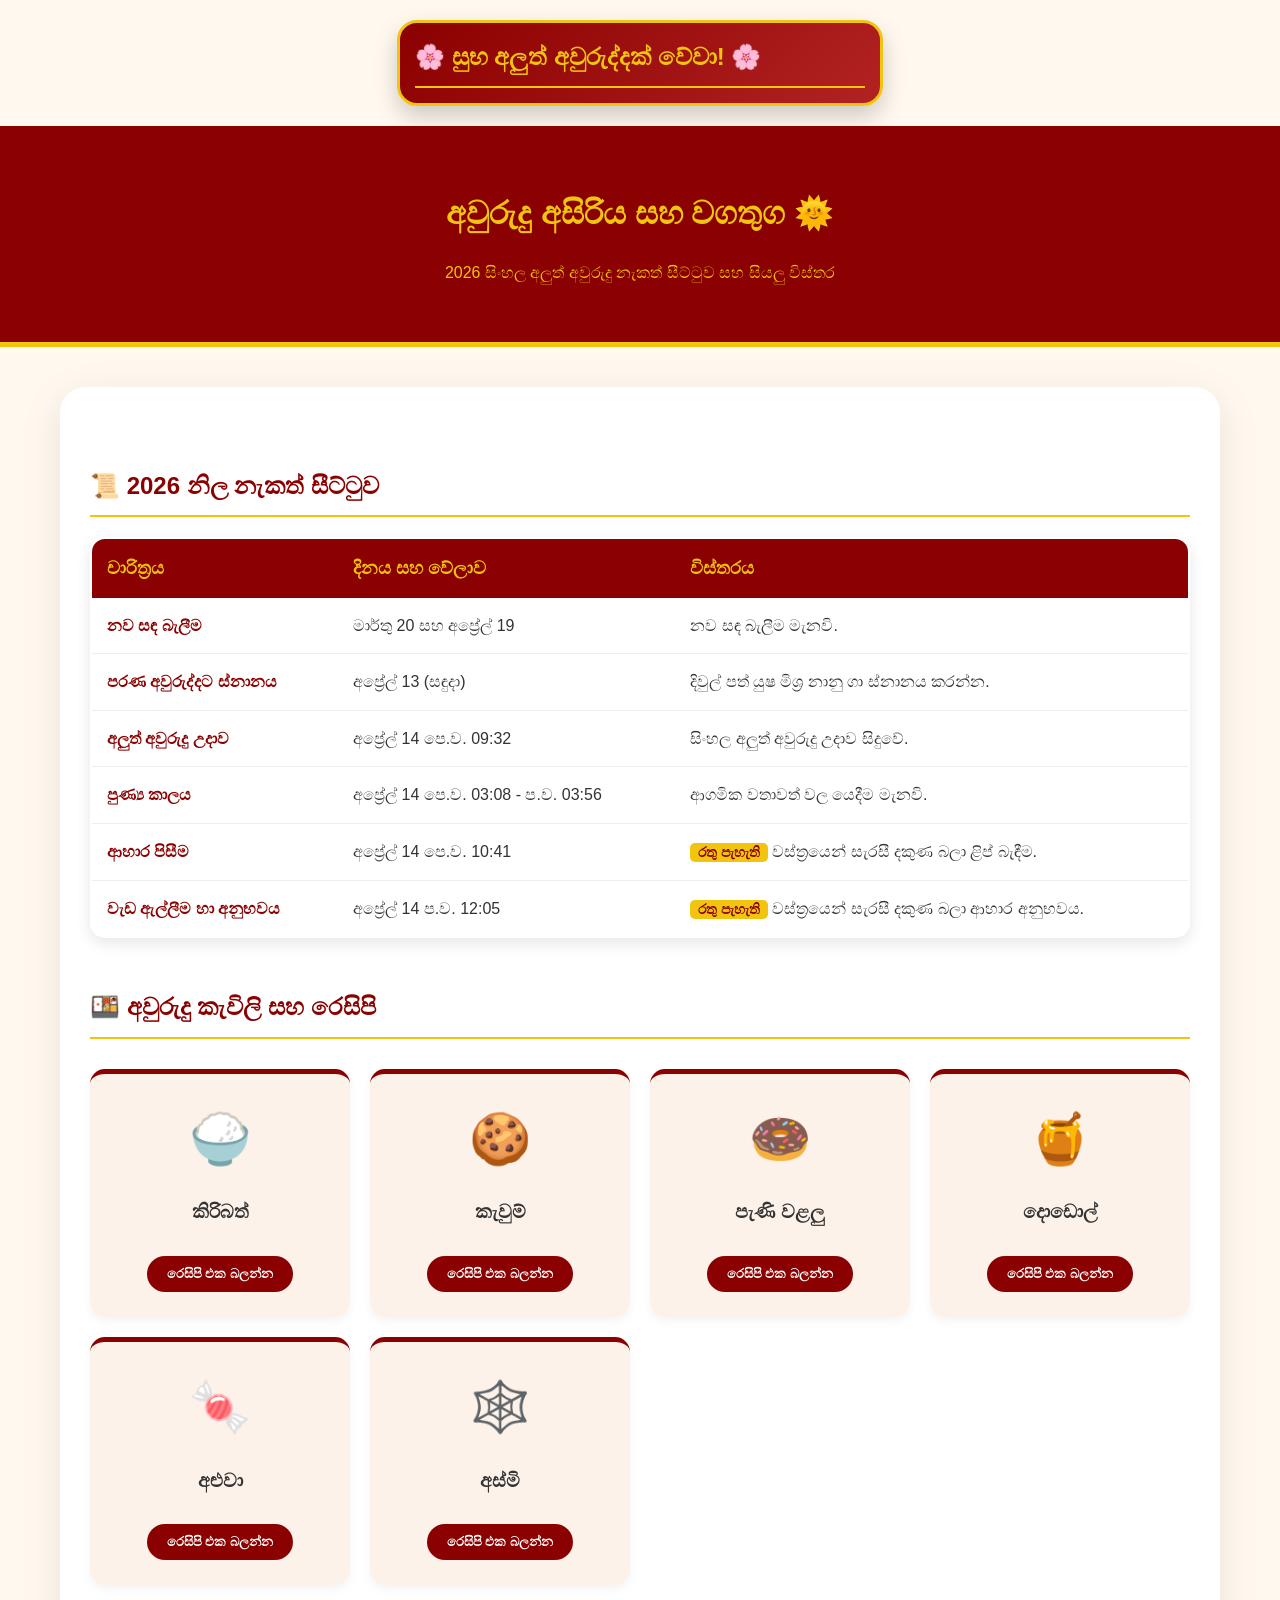
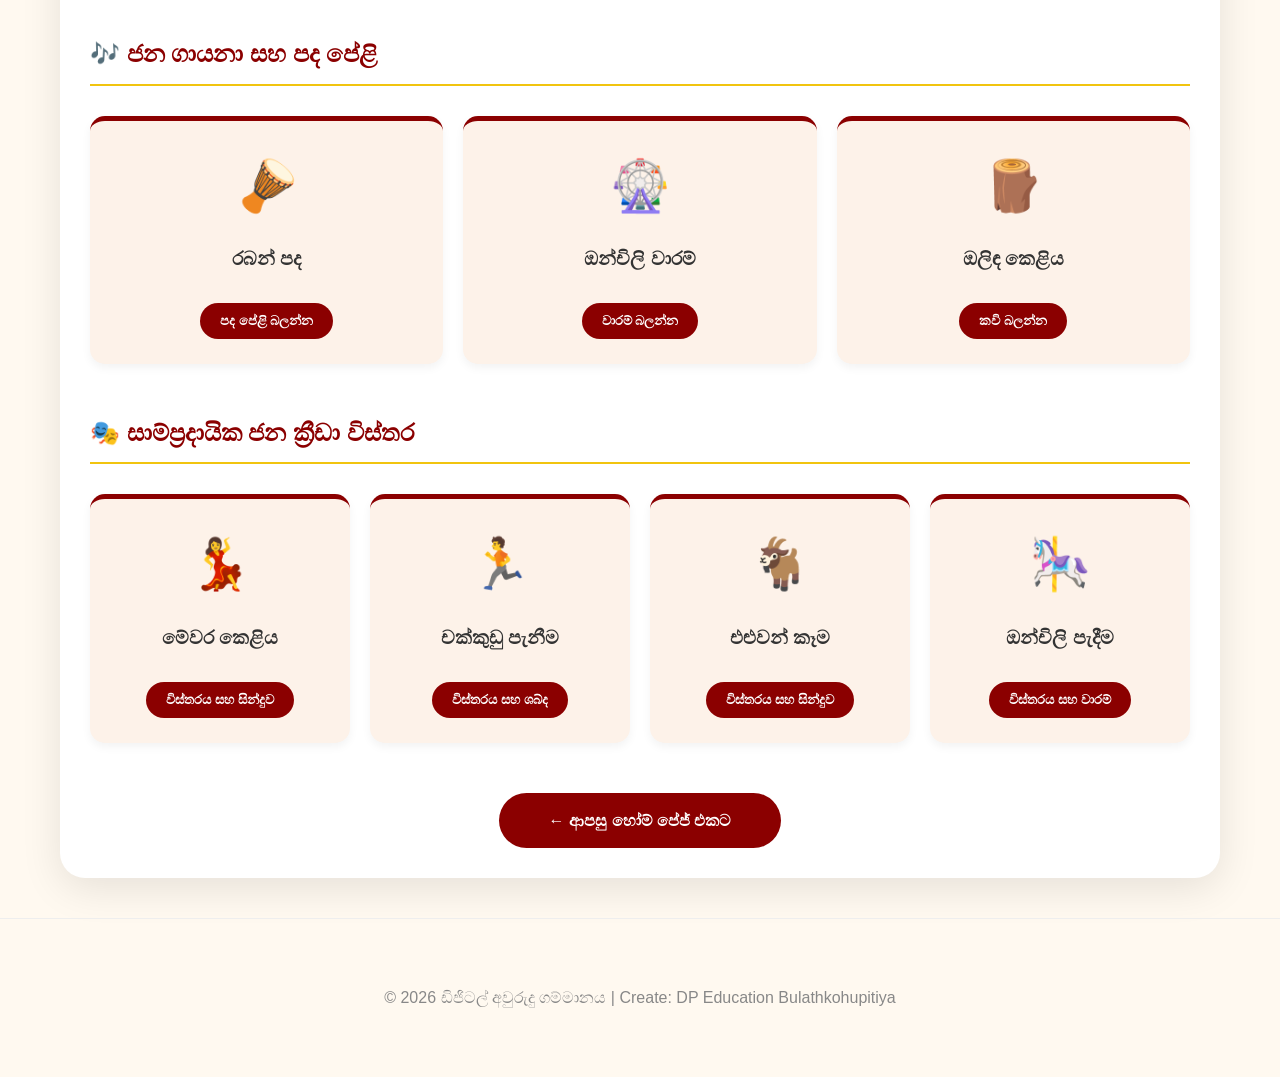
<file: avurudu_info.html>
<!DOCTYPE html>
<html lang="si">
<head>
    <meta charset="UTF-8">
    <meta name="viewport" content="width=device-width, initial-scale=1.0">
    <title>අවුරුදු අසිරිය සහ වගතුග - 2026</title>
    <style>
        /* මූලික පෙනුම */
        body { margin: 0; padding: 0; font-family: 'Segoe UI', sans-serif; background-color: #fff9f0; color: #333; line-height: 1.6; }
        header { background: #8b0000; color: #f1c40f; padding: 40px 20px; text-align: center; border-bottom: 5px solid #f1c40f; }
        
        /* ⏳ Countdown Clock - Optimized Card */
        #countdown-container {
            background: linear-gradient(135deg, #8b0000, #b22222);
            color: #f1c40f;
            padding: 15px;
            text-align: center;
            box-shadow: 0 10px 25px rgba(0,0,0,0.2);
            border: 3px solid #f1c40f;
            max-width: 450px;
            width: 85%;
            margin: 20px auto;
            border-radius: 20px;
        }
        
        .timer-title { font-size: 1rem; font-weight: bold; margin-bottom: 10px; text-shadow: 1px 1px 3px rgba(0,0,0,0.3); }
        .timer-display { display: flex; justify-content: center; gap: 10px; flex-wrap: wrap; }
        .time-unit { background: rgba(255, 255, 255, 0.1); padding: 5px 10px; border-radius: 10px; min-width: 50px; border: 1px solid rgba(241, 196, 15, 0.3); }
        .time-value { font-size: 1.5rem; font-weight: 800; display: block; }
        .time-label { font-size: 0.7rem; text-transform: uppercase; color: #fff; }

        .container { max-width: 1100px; margin: 40px auto; padding: 30px; background: white; border-radius: 25px; box-shadow: 0 10px 40px rgba(0,0,0,0.1); }
        h2 { color: #8b0000; border-bottom: 2px solid #f1c40f; padding-bottom: 10px; margin-top: 50px; display: flex; align-items: center; gap: 15px; }

        /* නැකත් වගුව */
        .nekath-table { width: 100%; border-collapse: collapse; margin-top: 20px; border-radius: 15px; overflow: hidden; box-shadow: 0 5px 15px rgba(0,0,0,0.1); border: 2px solid #f1c40f; }
        .nekath-table th { background: #8b0000; color: #f1c40f; padding: 15px; text-align: left; font-size: 1.1rem; }
        .nekath-table td { padding: 15px; border-bottom: 1px solid #eee; background: #fff; vertical-align: top; }
        .nekath-table b { color: #8b0000; }
        .tag { background: #f1c40f; color: #8b0000; padding: 2px 8px; border-radius: 5px; font-weight: bold; font-size: 0.85rem; white-space: nowrap; }

        /* Grid සැකසුම් */
        .info-grid { display: grid; grid-template-columns: repeat(auto-fit, minmax(250px, 1fr)); gap: 20px; margin-top: 30px; }
        .card { background: #fdf2e9; padding: 25px; border-radius: 15px; border-top: 5px solid #8b0000; transition: 0.3s; text-align: center; box-shadow: 0 4px 10px rgba(0,0,0,0.05); }
        .card:hover { transform: translateY(-5px); box-shadow: 0 10px 20px rgba(0,0,0,0.1); }
        .card .icon { font-size: 50px; display: block; margin-bottom: 15px; }

        .action-btn { background-color: #8b0000; color: white; border: none; padding: 10px 20px; border-radius: 50px; cursor: pointer; font-weight: bold; transition: 0.2s; margin-top: 10px; }
        .action-btn:hover { background-color: #d35400; }

        /* Modal (Popup) with Scrolling */
        .modal { display: none; position: fixed; top: 0; left: 0; width: 100%; height: 100%; background: rgba(0,0,0,0.85); z-index: 2000; align-items: center; justify-content: center; }
        .modal-content { background: white; padding: 0 35px 35px 35px; border-radius: 20px; max-width: 750px; width: 90%; max-height: 85vh; overflow-y: auto; position: relative; border: 5px solid #f1c40f; box-sizing: border-box; }
        .close-modal { position: absolute; top: 15px; right: 20px; font-size: 40px; cursor: pointer; color: #8b0000; font-weight: bold; z-index: 101; }
        .modal-title-sticky { position: sticky; top: 0; background: white; padding: 25px 0 10px 0; z-index: 99; margin-top: 0; border-bottom: 2px solid #8b0000; color: #8b0000; }

        .audio-container { position: sticky; top: 75px; z-index: 98; background: #f1c40f; padding: 15px; border-radius: 10px; margin: 10px 0 20px 0; text-align: center; border: 2px solid #8b0000; box-shadow: 0 5px 15px rgba(0,0,0,0.1); }
        audio { width: 100%; height: 35px; }

        .modal-body-text { text-align: justify; font-size: 1.05rem; color: #222; margin-top: 10px; }
        .modal-body-text h4 { color: #d35400; border-bottom: 1px solid #eee; padding-bottom: 5px; margin-top: 25px; }
        .kavi-block { background: #f9f9f9; padding: 20px; border-left: 5px solid #f1c40f; margin: 15px 0; font-style: italic; white-space: pre-line; line-height: 1.8; }

        .back-btn { display: inline-block; margin-top: 50px; padding: 15px 50px; background: #8b0000; color: white; text-decoration: none; border-radius: 50px; font-weight: bold; }
        footer { text-align: center; padding: 50px; color: #888; border-top: 1px solid #eee; margin-top: 40px; }
    </style>
</head>
<body>

    <div id="countdown-container">
        <div class="timer-title">🌞 2026 අවුරුදු උදාවට තව...</div>
        <div class="timer-display">
            <div class="time-unit"><span id="days" class="time-value">00</span><span class="time-label">දින</span></div>
            <div class="time-unit"><span id="hours" class="time-value">00</span><span class="time-label">පැය</span></div>
            <div class="time-unit"><span id="minutes" class="time-value">00</span><span class="time-label">මිනි</span></div>
            <div class="time-unit"><span id="seconds" class="time-value">00</span><span class="time-label">තත්</span></div>
        </div>
    </div>

    <header>
        <h1>අවුරුදු අසිරිය සහ වගතුග 🌞</h1>
        <p>2026 සිංහල අලුත් අවුරුදු නැකත් සීට්ටුව සහ සියලු විස්තර</p>
    </header>

    <div class="container">
        <section class="nekath-section">
            <h2>📜 2026 නිල නැකත් සීට්ටුව</h2>
            <table class="nekath-table">
                <thead><tr><th>චාරිත්‍රය</th><th>දිනය සහ වේලාව</th><th>විස්තරය</th></tr></thead>
                <tbody>
                    <tr><td><b>නව සඳ බැලීම</b></td><td>මාර්තු 20 සහ අප්‍රේල් 19</td><td>නව සඳ බැලීම මැනවි.</td></tr>
                    <tr><td><b>පරණ අවුරුද්දට ස්නානය</b></td><td>අප්‍රේල් 13 (සඳුදා)</td><td>දිවුල් පත් යුෂ මිශ්‍ර නානු ගා ස්නානය කරන්න.</td></tr>
                    <tr><td><b>අලුත් අවුරුදු උදාව</b></td><td>අප්‍රේල් 14 පෙ.ව. 09:32</td><td>සිංහල අලුත් අවුරුදු උදාව සිදුවේ.</td></tr>
                    <tr><td><b>පුණ්‍ය කාලය</b></td><td>අප්‍රේල් 14 පෙ.ව. 03:08 - ප.ව. 03:56</td><td>ආගමික වතාවත් වල යෙදීම මැනවි.</td></tr>
                    <tr><td><b>ආහාර පිසීම</b></td><td>අප්‍රේල් 14 පෙ.ව. 10:41</td><td><span class="tag">රතු පැහැති</span> වස්ත්‍රයෙන් සැරසී දකුණ බලා ළිප් බැඳීම.</td></tr>
                    <tr><td><b>වැඩ ඇල්ලීම හා අනුභවය</b></td><td>අප්‍රේල් 14 ප.ව. 12:05</td><td><span class="tag">රතු පැහැති</span> වස්ත්‍රයෙන් සැරසී දකුණ බලා ආහාර අනුභවය.</td></tr>
                </tbody>
            </table>
        </section>

        <h2>🍱 අවුරුදු කැවිලි සහ රෙසිපි</h2>
        <div class="info-grid">
            <div class="card"><span class="icon">🍚</span><h3>කිරිබත්</h3><button class="action-btn" onclick="openInfo('kiribath')">රෙසිපි එක බලන්න</button></div>
            <div class="card"><span class="icon">🍪</span><h3>කැවුම්</h3><button class="action-btn" onclick="openInfo('kewum')">රෙසිපි එක බලන්න</button></div>
            <div class="card"><span class="icon">🍩</span><h3>පැණි වළලු</h3><button class="action-btn" onclick="openInfo('paniwalalu')">රෙසිපි එක බලන්න</button></div>
            <div class="card"><span class="icon">🍯</span><h3>දොඩොල්</h3><button class="action-btn" onclick="openInfo('dodol')">රෙසිපි එක බලන්න</button></div>
            <div class="card"><span class="icon">🍬</span><h3>අළුවා</h3><button class="action-btn" onclick="openInfo('aluwa')">රෙසිපි එක බලන්න</button></div>
            <div class="card"><span class="icon">🕸️</span><h3>අස්මි</h3><button class="action-btn" onclick="openInfo('asmi')">රෙසිපි එක බලන්න</button></div>
        </div>

        <h2>🎶 ජන ගායනා සහ පද පේළි</h2>
        <div class="info-grid">
            <div class="card"><span class="icon">🪘</span><h3>රබන් පද</h3><button class="action-btn" onclick="openInfo('raban_lyrics')">පද පේළි බලන්න</button></div>
            <div class="card"><span class="icon">🎡</span><h3>ඔන්චිලි වාරම්</h3><button class="action-btn" onclick="openInfo('onchili_lyrics')">වාරම් බලන්න</button></div>
            <div class="card"><span class="icon">🪵</span><h3>ඔලිඳ කෙළිය</h3><button class="action-btn" onclick="openInfo('olinda_lyrics')">කවි බලන්න</button></div>
        </div>

        <h2>🎭 සාම්ප්‍රදායික ජන ක්‍රීඩා විස්තර</h2>
        <div class="info-grid">
            <div class="card"><span class="icon">💃</span><h3>මේවර කෙළිය</h3><button class="action-btn" onclick="openInfo('mevara')">විස්තරය සහ සින්දුව</button></div>
            <div class="card"><span class="icon">🏃</span><h3>චක්කුඩු පැනීම</h3><button class="action-btn" onclick="openInfo('chakkudu')">විස්තරය සහ ශබ්ද</button></div>
            <div class="card"><span class="icon">🐐</span><h3>එළුවන් කෑම</h3><button class="action-btn" onclick="openInfo('eluwan')">විස්තරය සහ සින්දුව</button></div>
            <div class="card"><span class="icon">🎠</span><h3>ඔන්චිලි පැදීම</h3><button class="action-btn" onclick="openInfo('onchili_game')">විස්තරය සහ වාරම්</button></div>
        </div>

        <center><a href="index.html" class="back-btn">← ආපසු හෝම් පේජ් එකට</a></center>
    </div>

    <div id="infoModal" class="modal">
        <div class="modal-content">
            <span class="close-modal" onclick="closeModal()">&times;</span>
            <h2 id="modalTitle" class="modal-title-sticky"></h2>
            <div id="modalBody" class="modal-body-text"></div>
        </div>
    </div>

    <footer><p>&copy; 2026 ඩිජිටල් අවුරුදු ගම්මානය | Create: DP Education Bulathkohupitiya</p></footer>

    <script>
        // --- Countdown Timer Logic ---
        function updateCountdown() {
            const targetDate = new Date("April 14, 2026 09:32:00").getTime();
            const now = new Date().getTime();
            const difference = targetDate - now;
            if (difference > 0) {
                document.getElementById("days").innerText = Math.floor(difference / 86400000).toString().padStart(2, '0');
                document.getElementById("hours").innerText = Math.floor((difference % 86400000) / 3600000).toString().padStart(2, '0');
                document.getElementById("minutes").innerText = Math.floor((difference % 3600000) / 60000).toString().padStart(2, '0');
                document.getElementById("seconds").innerText = Math.floor((difference % 60000) / 1000).toString().padStart(2, '0');
            } else {
                document.getElementById("countdown-container").innerHTML = "<h2 style='color:#f1c40f; margin:0;'>🌸 සුභ අලුත් අවුරුද්දක් වේවා! 🌸</h2>";
            }
        }
        setInterval(updateCountdown, 1000);
        updateCountdown();

        // --- THE ACTUAL EXTENSIVE DATA YOU PROVIDED ---
        const allData = {
            kiribath: { 
                title: "කිරිබත් සාදන ක්‍රමය", 
                body: "<h4>අවශ්‍ය ද්‍රව්‍ය:</h4>• සම්බා හාල් – කප් 2\n• උකු පොල් කිරි – කප් 3\n• ලුණු – රස අනුව\n\n<h4>සාදන විදිහ:</h4>1. හාල් හොඳින් සෝදා භාජනයකට දමා බත පිස ගැනීමට අවශ්‍ය ප්‍රමාණයට වතුර දමා ලිප තබන්න.\n2. බත හොඳින් පිසී වතුර සිඳී යන විට, ලුණු මිශ්‍ර කරගත් උකු පොල් කිරි බතට එක් කරන්න.\n3. මද ගින්නේ පොල් කිරි බතට හොඳින් උරා ගන්නා තෙක් තබන්න.\n4. බත පදමට ආ පසු ලිපෙන් බාගෙන කෙසෙල් කොළයක් එළූ තැටියකට දමා නිවෙන්නට පෙර අවශ්‍ය හැඩයට කෑලි කපා ගන්න." 
            },
            kewum: { 
                title: "කැවුම් සාදන ක්‍රමය", 
                body: "<h4>අවශ්‍ය ද්‍රව්‍ය:</h4>• කැකුළු හාල් පිටි 500g\n• කිතුල් හෝ පොල් පැණි 400ml\n• සීනි 100g\n• බැදීමට තෙල්\n\n<h4>සාදන විදිහ:</h4>1. පැණි සහ සීනි මිශ්‍ර කර මඳක් රත් කරන්න.\n2. එයට හාල් පිටි ස්වල්පය බැගින් එකතු කරමින් හොඳින් මිශ්‍ර කර බැටරයක් සාදා ගන්න.\n3. තාච්චියකට තෙල් දමා රත් වූ පසු, මිශ්‍රණයෙන් ස්වල්පයක් මැදට වත් කර, ඉරට්ටක් ආධාරයෙන් මැදින් කොණ්ඩය මතු කරමින් රන්වන් පැහැ වන තෙක් බදින්න." 
            },
            paniwalalu: { 
                title: "පැණි වළලු", 
                body: "<h4>අවශ්‍ය ද්‍රව්‍ය:</h4>• උඳු පිටි 250g\n• හාල් පිටි 100g\n• සීනි පැණි හෝ පැණි 500ml\n\n<h4>සාදන විදිහ:</h4>1. උඳු පිටි සහ හාල් පිටි වතුරෙන් අනා උකු මිශ්‍රණයක් සාදා පැය කිහිපයක් තබන්න.\n2. පසුව එය piping bag එකකට හෝ සිදුරක් සහිත රෙදි කැබැල්ලකට දමා උණු තෙලට වළලු ආකාරයෙන් වත් කරන්න.\n3. රන්වන් පැහැ වන තෙක් බැද, වහාම උණු පැණි බඳුනක දමා විනාඩි කිහිපයක් පෙඟෙන්නට හැර ඉවතට ගන්න." 
            },
            dodol: { 
                title: "දොඩොල් සාදන ක්‍රමය", 
                body: "<h4>අවශ්‍ය ද්‍රව්‍ය:</h4>• පොල් කිරි 1L\n• කිතුල් පැණි 500ml\n• හාල් පිටි 100g\n• කජු ස්වල්පයක්\n\n<h4>සාදන විදිහ:</h4>1. පොල් කිරි, පැණි සහ හාල් පිටි විශාල භාජනයක දමා හොඳින් මිශ්‍ර කරන්න.\n2. මද ගින්දරේ තබා මිශ්‍රණය ඝන වන තෙක් නොකඩවා හැඳිගාන්න.\n3. තෙල් මතුවී භාජනයෙන් වෙන්වන පදමට ආ පසු කජු එකතු කරන්න.\n4. තැටියකට දමා සමතලා කර නිවුණු පසු කෑලි කපන්න." 
            },
            aluwa: { 
                title: "අලුවා සාදන ක්‍රමය", 
                body: "<h4>අවශ්‍ය ද්‍රව්‍ය:</h4>• බැදපු හාල් පිටි 500g\n• සීනි 400g\n• වතුර කෝප්ප 1\n• කරදමුංගු කුඩු ස්වල්පයක්\n• බැදපු කජු ස්වල්පයක්\n\n<h4>සාදන විදිහ:</h4>1. සීනි සහ වතුර දමා පැණි පදමට (නූල් පදමට) එන තෙක් රත් කරන්න.\n2. එයට කරදමුංගු සහ කජු එකතු කරන්න.\n3. ලිපෙන් බාගෙන, බැදපු හාල් පිටි ස්වල්පය බැගින් එකතු කරමින් ඉක්මනින් හැඳිගාන්න.\n4. මිශ්‍රණය ඝන වූ පසු පිටි ඉසින ලද ලෑල්ලක තවරා තුනී කර, රස්නය තිබියදීම අවශ්‍ය හැඩයට කෑලි කපන්න." 
            },
            asmi: { 
                title: "අස්මි සාදන ක්‍රමය", 
                body: "<h4>අවශ්‍ය ද්‍රව්‍ය:</h4>• හාල් පිටි 500g\n• උකු පොල් කිරි\n• දවුල් කුරුඳු කොළ යුෂ (ඇලෙන සුළු ගතිය සඳහා)\n• සීනි පැණි (රටා දැමීමට)\n\n<h4>සාදන විදිහ:</h4>1. හාල් පිටි, පොල් කිරි සහ ලුණු දමා උකු ද්‍රාවණයක් සාදා ගන්න.\n2. එයට දවුල් කුරුඳු කොළ යුෂ එකතු කර නූල් ඇදෙන පදමට සාදා ගන්න.\n3. ඇඟිලි හෝ සිදුරු සහිත හැන්දක් ආධාරයෙන් රත් වූ තෙලට දැලක් මෙන් වත් කරන්න.\n4. මෙය මඳක් බැදුණු පසු දෙකට නවා පසෙකින් තබන්න.\n5. දින කිහිපයකට පසු නැවත තෙලේ බැද ඉහළින් පාට කළ සීනි පැණි වලින් රටා දමන්න." 
            },
            raban_lyrics: { 
                title: "රබන් පද", 
                body: "<div class='kavi-block'>රන් තැඹිලි ගස් දෙකයි\nගොන් තැඹිලි ගස් දෙකයි\nගස් දෙකට මල් දෙකයි\nමල් දෙකට ගෙඩි දෙකයි\n\nතාක්ක තෙයි තෙයි – තාක්ක තෙයි තෙයි\nතේක්ක මල් පිපිලා\nඅන්න බලන් සකි – මෙන්න බලන් සකි\nපාරට අතු නැමිලා\n\nඋඩ පලතේ බබාලා - බබාලා\nයට පලතේ බලාලා - බලාලා\nමැද පලතේ රබන් පදේ\nඅහගෙන ඉන්න බලාලා</div>" 
            },
            onchili_lyrics: { 
                title: "ඔන්චිලි වාරම්", 
                body: "<div class='kavi-block'>ඔන්චිලි චිලි චිල්ල මලේ\nවැල්ල දිගට නෙල්ලි කැලේ\nකඩන්න බැරි කටු අකුලේ\nකඩා දියන් මගේ මලේ\n\nසතර දෙයි අපි ආවේ ඔක්කොම\nසතර වටට සොඳ කැරකෙන ගෙත්තම\nසතර අතට අල්ලා මාලක්කම\nකතර ගමට බාරයි අපි ඔක්කොම\n\nඉඳගෙන පදිනා රන් ඔන්චිල්ලාව\nවැඳගෙන පදිනා රන් ඔන්චිල්ලාව\nවටකර තිබෙනා රන් රේන්දු පෝරුව\nඅපටත් පදින්නට දෙවි අවසර දේවා</div>" 
            },
            olinda_lyrics: { 
                title: "ඔලිඳ කෙළිය කවි", 
                body: "<div class='kavi-block'>හතේ මුලට මුල වළ කෙළපන්නේ\nඅතේ ඔළිඳ තොර නැතිව කෙළින්නේ\nනෙතේ බැල්ම තොර නැතිව බලන්නේ\nදෙන්නා දෙපිළ ඉඳ ඔළිඳ කෙලින්නේ\n\nඔලිඳ තිබෙන්නේ කොයි කොයි දේසේ\nඔලිඳ තිබෙන්නේ සිංහල දේසේ\nගෙනත් දමන්නේ කොයි කොයි දේසේ\nගෙනත් දමන්නේ මේ අපෙ දේසේ</div>" 
            },
            mevara: { 
                title: "මේවර කෙළිය", 
                body: "<div class='audio-container'><b>මේවර කෙළිය ගීතය:</b><br><audio controls><source src='mewara.mp3' type='audio/mpeg'></audio></div><h4>විස්තරය:</h4>ගැහැනු ළමයින් රවුමට සිටගෙන කරන ක්‍රීඩාවකි. රන් ආභරණයක් (මේවරයා) සෙවීම මෙහි තේමාවයි.\n\n<h4>සංවාදය:</h4><div class='kavi-block'><b>වටේ යන අය:</b> සාර සදිසි පෙති පේර නෙළන කළ වල ගියදෝ මගෙ මේවරයා\n<b>රවුමේ අය:</b> නෑනෝ නුඹ පල් නුඹෙ දරුවන් පල් අප දුටුවේ නැත මේවරයා\n\nකොස් වතු කන්දේ කොස් කඩනා දා වල ගියදෝ මගෙ මේවරයා\nනෑනෝ නුඹ පල් නුඹෙ දරුවන් පල් අප දුටුවේ නැත මේවරයා\n\nමුංවතු කන්දේ මුං නෙලනා දා වල ගියදෝ මගෙ මේවරයා\nනෑනෝ නුඹ පල් නුඹෙ දරුවන් පල් අප දුටුවේ නැත මේවරයා\n\nකැලේ ගොසිල්ලා දර කඩනා කළ වල ගියදෝ මගෙ මේවරයා\nනෑනෝ නුඹ පල් නුඹෙ දරුවන් පල් අප දුටුවේ නැත මේවරයා</div>" 
            },
            chakkudu: { 
                title: "චක්කුඩු පැනීම", 
                body: "<div class='audio-container'><b>චක්කුඩු පැනීම ආශ්‍රිත ශබ්ද:</b><br><audio controls><source src='chakkudu.mp3' type='audio/mpeg'></audio></div><h4>ක්‍රීඩා කරන ආකාරය:</h4>1. පොළොවේ කොටු 6ක් හෝ 8ක් ඇඳගන්න.\n2. 'සිල්ලුව' (කුඩා ගල් කැටයක්) පළමු කොටුවට දමා එක් කකුලකින් පැන පැන යා යුතුය.\n3. ඉර පෑගීමෙන් තොරව සිල්ලුව අතින් ගෙන ආරම්භක ස්ථානයට පැමිණිය යුතුය.\n4. අවසානයේ පිටුපස හැරී සිල්ලුව විසි කර 'ගෙයක්' ඇල්ලීම සිදු කරයි." 
            },
            eluwan: { 
                title: "එළුවන් කෑම", 
                body: "<div class='audio-container'><b>එළුවන් කෑම ගීතය:</b><br><audio controls><source src='eluankema.mp3' type='audio/mpeg'></audio></div><h4>සංවාදය:</h4><div class='kavi-block'>නරියා: එළුවා කන්න දෙනවාද?\nවැට: නැහැ නැහැ දෙන්නේ නැහැ.\nනරියා: බළෙන් හරි එනවා.\nවැට: පුළුවන් නම් ඇතුළු වෙන්න.</div>\n\n<h4>නීති:</h4>නරියා වැට කඩාගෙන ඇතුළට පැන එළුවා ඇල්ලීමට උත්සාහ කරන අතර, වැටේ සිටින පිරිස දෑත් තදින් අල්ලාගෙන එළුවා ආරක්ෂා කළ යුතුය." 
            },
            onchili_game: { 
                title: "ඔන්චිලි පැදීම", 
                body: "<div class='audio-container'><b>ඔන්චිලි වාරම් ගීතය:</b><br><audio controls><source src='onchili.mp3' type='audio/mpeg'></audio></div><h4>වාරම් කවි:</h4><div class='kavi-block'>අත්තට බැඳි ඒ රන් ඔන්චිල්ලාව\nපත්තට දිලෙන රන් රේන්දු බෝලාව\nඅහසට වඳිනා මේ රන් ඔන්චිල්ලාව\nපදින්න්න දෙවියෝ අපට අවසර දේවා\n\nකැලේ ගොසින් වැල් කපලා ගෙනෙන්නේ\nපොළේ ගොසින් කඹ අඹරා ගෙනෙන්නේ\nදෙපොළේ කණු හිටවා බැඳලන්නේ\nඅපිත් ඉතින් ඔන්චිලි පදිමිනේ</div>" 
            }
        };

        const modal = document.getElementById("infoModal");
        const modalTitle = document.getElementById("modalTitle");
        const modalBody = document.getElementById("modalBody");

        function openInfo(id) {
            const data = allData[id];
            if(!data) return;
            modalTitle.innerText = data.title;
            modalBody.innerHTML = data.body.replace(/\n/g, "<br>");
            modal.style.display = "flex";
            document.querySelector('.modal-content').scrollTop = 0;
        }

        function closeModal() {
            modal.style.display = "none";
            modalBody.querySelectorAll('audio').forEach(a => a.pause());
        }

        window.onclick = (e) => { if (e.target == modal) closeModal(); }
    </script>
</body>
</html>
</file>
